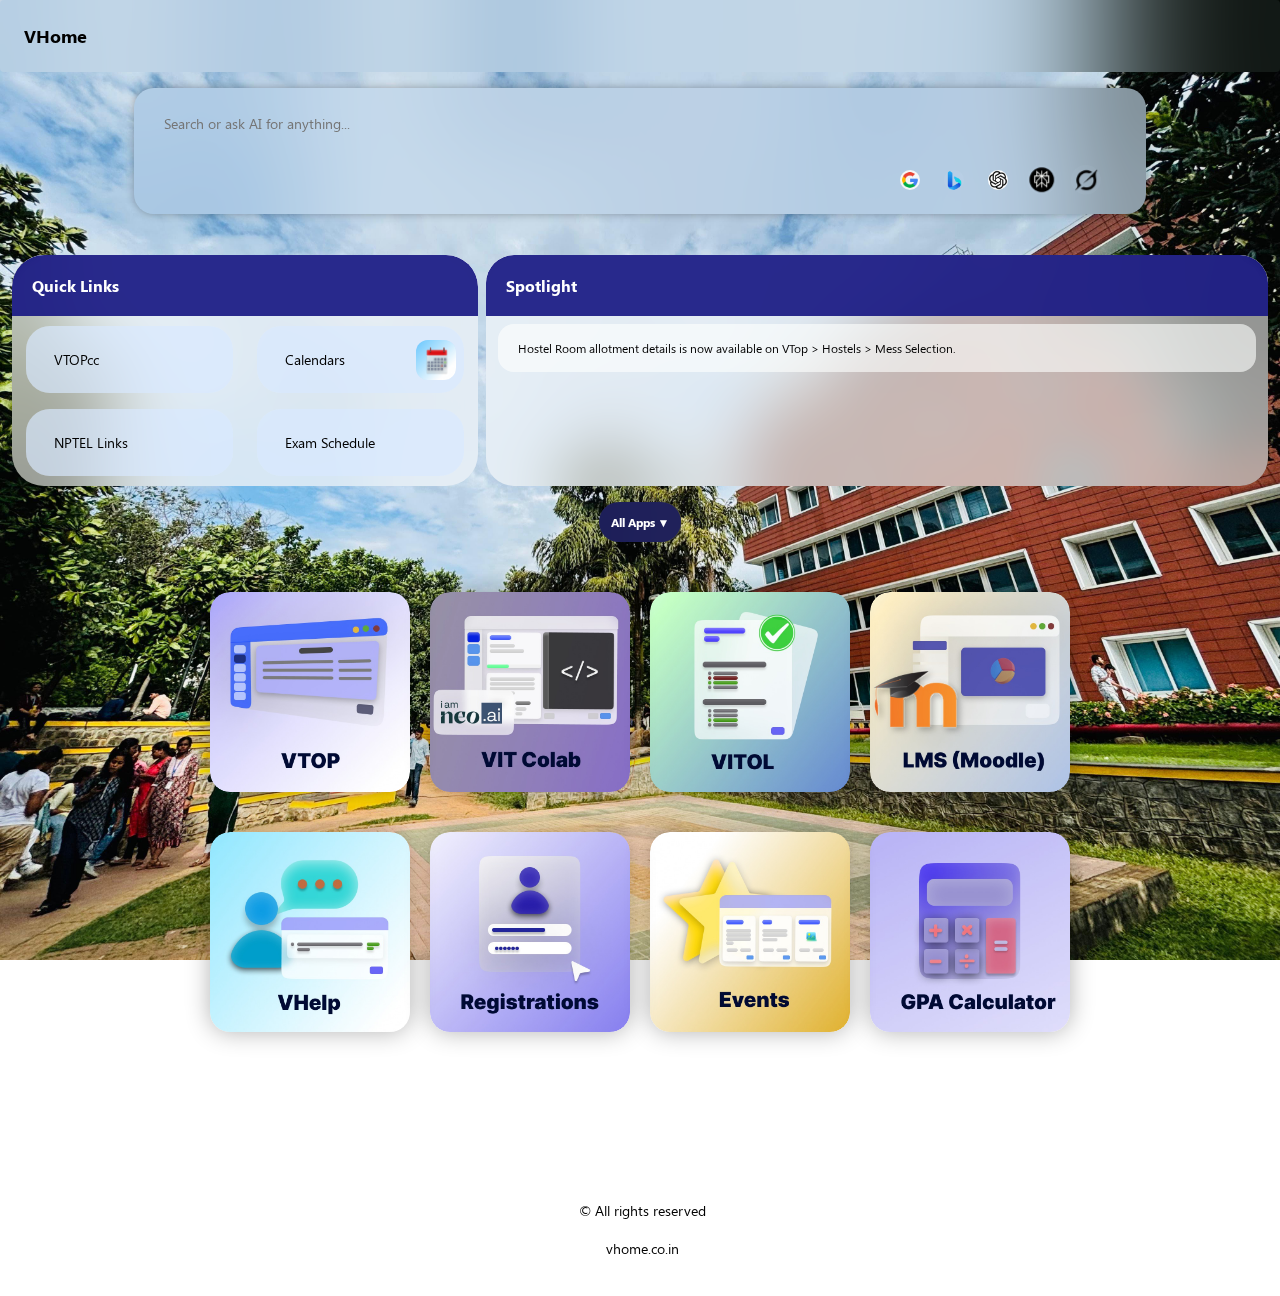
<file: index.html>
<html>
  <head> 
    <link href="styles.css" rel="stylesheet">
    <meta name="viewport" content="width=device-width, initial-scale=1">
    <title>VHome CC</title>
  </head>
  <body background="Resources/Wallpapers/light-mode.jpg">
    <div class="navbar">
      <div class="navbar-title">VHome</div>
    </div>

    <center>
      <div class="searchbar">
        <form action="https://www.google.com/search" autocomplete="on" method="GET" target="_blank">
          <div class="searchbar-container">
            <textarea
              class="searchbar-text"
              autocomplete="on"
              autofocus
              name="q"
              placeholder="Search or ask AI for anything..."
              onkeydown="handleKeyDown(event)"
              oninput="toggleClearButton(this)"
            ></textarea>            
            <div
              class="clearbtn"
              onclick="clearSearchBar()"
              style="display: none;"
            >
              ✖
          </div>
          </div>
          <div class="searchbar-buttons">
            <button type="submit" class="googlebtn"></button>
            <button
              type="button"
              class="bingbtn"
              onclick="window.open('https://www.bing.com/search?q=' + document.querySelector('.searchbar-text').value, '_blank')"
            ></button>
            <button
              type="button"
              class="gptbtn"
              onclick="window.open('https://chat.openai.com/?q=' + document.querySelector('.searchbar-text').value, '_blank')"
            ></button>
            
            <!--- The following buttons have been disabled due to compliance issues

            <button
              type="button"
              class="copilotbtn"
              onclick="window.open('https://copilot.microsoft.com/search?q=' + document.querySelector('.searchbar-text').value + '&type=code', '_blank')"
            ></button>
            <button
              type="button"
              class="geminibtn"
              onclick="window.open('https://gemini.google.com/app')"
            ></button>

            --->

            <button
              type="button"
              class="perplexitybtn"
              onclick="window.open('https://www.perplexity.ai/search?q=' + document.querySelector('.searchbar-text').value, '_blank')"
            ></button>

            <button
              type="button"
              class="grokbtn"
              onclick="window.open('https://www.grok.com/search?q=' + document.querySelector('.searchbar-text').value, '_blank')"
            ></button>
          </div>
        </form>
      </div>
    </center>
    
    <script>
      function toggleClearButton(textarea) {
        const clearButton = document.querySelector('.clearbtn');
        if (textarea.value.trim() !== '') {
          clearButton.style.display = 'inline';
        } else {
          clearButton.style.display = 'none';
        }
      }
    
      function clearSearchBar() {
        const textarea = document.querySelector('.searchbar-text');
        textarea.value = '';
        toggleClearButton(textarea);
        textarea.focus();
      }
    </script>

    <br>

    <div class="dashboardcontainer">  
      <div class="column1">
      <div class="quicklinks">
        <div class="header">
          <div class="icon"></div>
          <div class="quicklinks-header-text">Quick Links</div>
        </div>
        <div class="quicklinkscontainer">
        <div class="quicklink-item" onclick="window.open('https://vtopcc.vit.ac.in/');">
          <center>
          <div class="quicklink-item text">VTOPcc</div>
          </center>
       <!---   <div class="quicklink-item icon"></div> --->
        </div>
        <div class="quicklink-item" onclick="window.location='academiccalendar.html';">
          <div class="quicklink-item text">Calendars</div>
          <div class="quicklink-item icon" style="background-image: url('Resources/Icons/calendar.jpg')"></div>
        </div>
          <div class="quicklink-item" onclick="window.location='nptel.html';">
          <center>
          <div class="quicklink-item text">NPTEL Links</div>
          </center>
       <!---   <div class="quicklink-item icon"></div> --->
        </div>
          
          <div class="quicklink-item" onclick="window.location='examschedule.html';">
          <center>
          <div class="quicklink-item text">Exam Schedule</div>
          </center>
       <!---   <div class="quicklink-item icon"></div> --->
        </div>
      </div>
      </div>
    </div>
    <div class="column2">
    <div class="spotlight">
        <div class="header">
          <div class="icon"></div>
          <div class="spotlight-header-text">Spotlight</div>
        </div>
        
        <div class="spotlight-item">
        <!--  <div class="spotlight-item icon"></div> -->
          <div class="spotlight-item text">Hostel Room allotment details is now available on VTop > Hostels > Mess Selection. </div>
        </div>
      </div>
    </div>
    </div>
  
    <center>
    <div id="allapps" class="allappsheader" href="#allapps">
      All Apps ▼
    </div>
    </center>


    <div class="allappscontainer">
      <div class="card vtop" onclick="window.open('http://vtopcc.vit.ac.in');">
        <div class="card-content">
          <div class="title">VTOP</div>
          <p>Academics, Hostels, Leave Requests, Grades and more...</p>
        </div>
      </div>
      <div class="card colab" onclick="window.open('https://vitcolab945.examly.io/login');">
        <div class="card-content">
          <div class="title">vitColab</div>
          <p>Online Integrated Code Development Environment (IDE) by iamneo (formerly examly)</p>
        </div>
      </div>
      <div class="card vitol" onclick="window.open('https://vitolcc1.vit.ac.in/login/index.php');">
        <div class="card-content">
          <div class="title">VITOL Coursepage</div>
          <p>Portal for accessing Quizzes and Materials for Non-Graded Courses</p>
        </div>
      </div>
      <div class="card moodle" onclick="window.open('https://lms.vit.ac.in/my/');">
        <div class="card-content">
          <div class="title">LMS</div>
          <p>Assignment submissions and Quizzes (formerly Moodle)</p>
        </div>
      </div>
      <div class="card vhelp" onclick="window.open('https://vhelp.vit.ac.in/vitcc-help-center/');">
        <div class="card-content">
          <div class="title">VHelp</div>
          <p>VIT Chennai's very own helpdesk for solving all your problems.</p>
        </div>
      </div>
      <div class="card ffcs" onclick="window.open('https://vtopregcc.vit.ac.in/');">
        <div class="card-content">
          <div class="title">Registration</div>
          <p>FFCS Course and Timetable Selection, Feedback, Hostel Registration.</p>
        </div>
      </div>
      <div class="card events" onclick="window.open('https://vitchennaievents.com/conf1/');">
        <div class="card-content">
          <div class="title">Events</div>
          <p>Register for Events, Competitions and more...</p>
        </div>
      </div>
      <div class="card gpa">
        <div class="card-content">
          <div class="title">GPA Calculator</div>
          <button onclick="window.open('https://cgpa-calculator.rajchandra.me/');">Link 1</button>
          <button onclick="window.open('https://gradevitian.in/GPACalculator');">Link 2</button>
        </div>
      </div>
    </div>


    <br><br><br><br><br>
    <div class="footbar">
      <br>
      <br>
      <div class="footbar-text">
        © All rights reserved
        <br>
        <br>
        vhome.co.in
        <br>
        <br>
        <br>
      </div>
    </div>
    <script>
      function handleKeyDown(event) {
        if (event.key === 'Enter' && !event.shiftKey) {
          event.preventDefault();
          event.target.form.submit();
        }
      }
      
      document.querySelector('.allappsheader').addEventListener('click', function (e) {
      e.preventDefault();
      document.getElementById('allapps').scrollIntoView({ behavior: 'smooth' });
      });
    </script>
  </body>
</html>
</file>
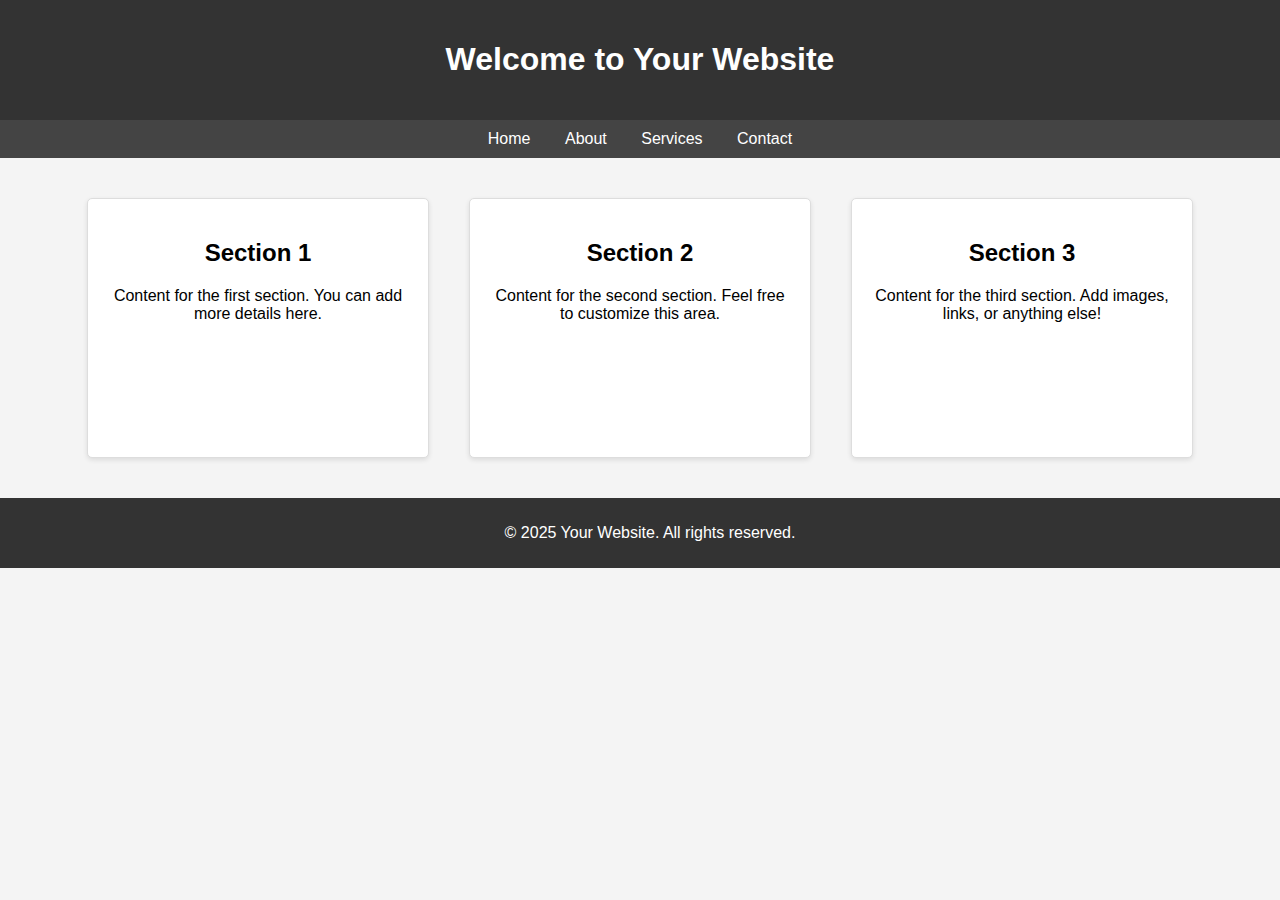
<file: About.html>
<! Change accordingly bbg>
<!added normal bg colors, padding margin along with 3 divisions, you can copy paste>
<!DOCTYPE html>
<html lang="en">
<head>
    <meta charset="UTF-8">
    <meta name="viewport" content="width=device-width, initial-scale=1.0">
    <title>Your Website</title>
    <style>
        body {
            font-family: Arial, sans-serif;
            margin: 0;
            padding: 0;
            text-align: center;
            background-color: #f4f4f4;
        }
        header {
            background: #333;
            color: white;
            padding: 20px;
        }
        nav {
            background: #444;
            color: white;
            padding: 10px 0;
        }
        nav a {
            color: white;
            margin: 0 15px;
            text-decoration: none;
        }
        main {
            min-height: 300px;
            padding: 20px;
            display: flex;
            flex-wrap: wrap;
            justify-content: center;
        }
        .content-section {
            background: white;
            margin: 20px;
            padding: 20px;
            border: 1px solid #ddd;
            border-radius: 5px;
            width: 300px; /* Fixed width for sections */
            box-shadow: 0 2px 5px rgba(0, 0, 0, 0.1);
        }
        footer {
            background: #333;
            color: white;
            padding: 10px;
            position: relative;
            bottom: 0;
            width: 100%;
        }
        @media (max-width: 600px) {
            .content-section {
                width: 90%; /* Responsive width for smaller screens */
            }
        }
    </style>
</head>
<body>
    <header>
        <h1>Welcome to Your Website</h1>
    </header>
    <nav>
        <a href="#">Home</a>
        <a href="#">About</a>
        <a href="#">Services</a>
        <a href="#">Contact</a>
    </nav>
    <main>
        <div class="content-section">
            <h2>Section 1</h2>
            <p>Content for the first section. You can add more details here.</p>
        </div>
        <div class="content-section">
            <h2>Section 2</h2>
            <p>Content for the second section. Feel free to customize this area.</p>
        </div>
        <div class="content-section">
            <h2>Section 3</h2>
            <p>Content for the third section. Add images, links, or anything else!</p>
        </div>
    </main>
    <footer>
        <p>&copy; 2025 Your Website. All rights reserved.</p>
    </footer>
</body>
</html>
</file>
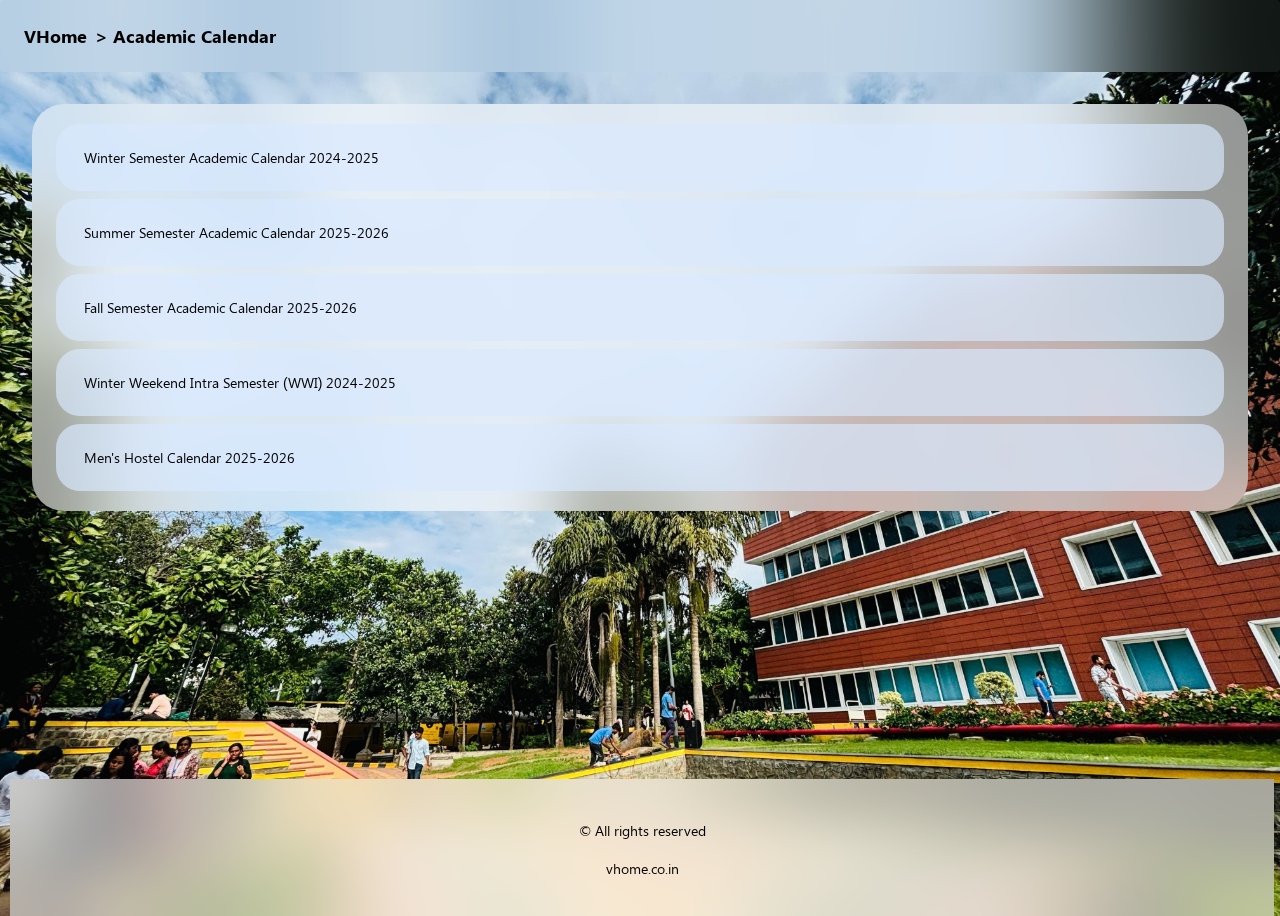
<file: academiccalendar.html>
<html>
  <head> 
    <link href="styles.css" rel="stylesheet"> 
    <meta name="viewport" content="width=device-width, initial-scale=1">
    <title>VHome CC</title>
  </head>
  <body background="Resources/Wallpapers/light-mode.jpg">
    <div class="navbar">
      <div class="navbar-title-routed" onclick="window.location='index.html'">VHome</div>
      <div class="navbar-title">> Academic Calendar</div>
    </div>
    <center>
        <div class="listcontainer">
            <div class="quicklink-item" onclick="window.location='ws24.html'" >
                <div class="quicklink-item text">
                    Winter Semester Academic Calendar 2024-2025
                </div>
            </div>
            <div class="quicklink-item" onclick="window.location='ss24.html'">
                <div class="quicklink-item text">
                    Summer Semester Academic Calendar 2025-2026
                </div>
            </div>
            <div class="quicklink-item" onclick="window.location='fs25.html'">
                <div class="quicklink-item text">
                    Fall Semester Academic Calendar 2025-2026
                </div>
            </div>
          
            <div class="quicklink-item" onclick="window.location='wwi.html'">
                <div class="quicklink-item text">
                    Winter Weekend Intra Semester (WWI) 2024-2025
                </div>
            </div>
            <div class="quicklink-item" onclick="window.location='mh25.html'">
                <div class="quicklink-item text">
                    Men's Hostel Calendar 2025-2026
                </div>
            </div>
        </div>
    </center>


    
    <div class="footbar">
        <br>
        <br>
        <div class="footbar-text">
          © All rights reserved
          <br>
          <br>
          vhome.co.in
          <br>
          <br>
          <br>
        </div>
      </div>
  </body>
</html>
</file>
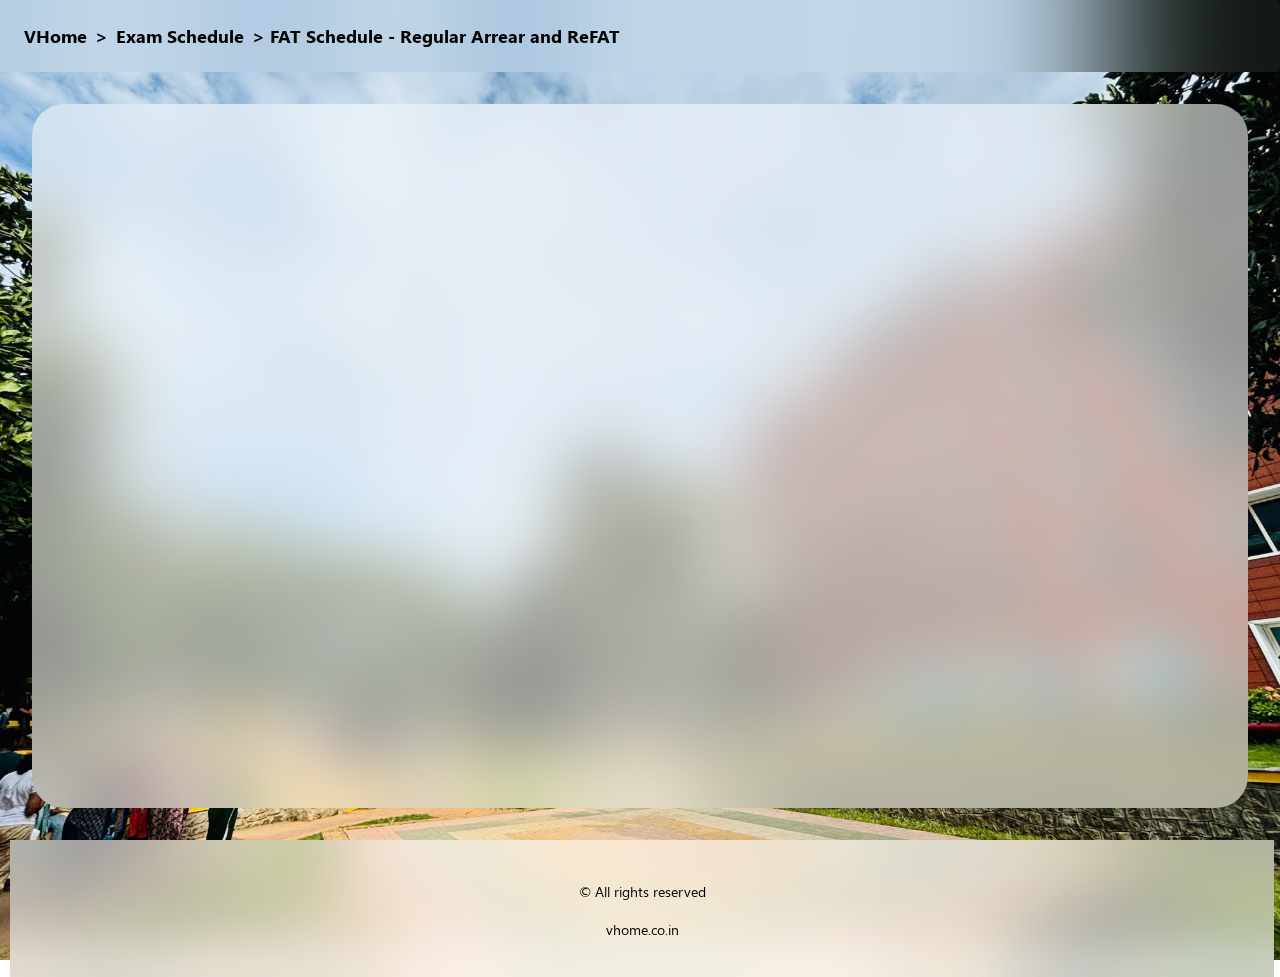
<file: arrear25.html>
<html>
  <head> 
    <link href="styles.css" rel="stylesheet">
    <meta name="viewport" content="width=device-width, initial-scale=1">
    <title>VHome CC</title>
  </head>
  <body background="Resources/Wallpapers/light-mode.jpg">
    <div class="navbar">
      <div class="navbar-title-routed" onclick="window.location='index.html'">VHome</div>
      <div class="navbar-title"> > </div>
      <div class="navbar-title-routed" onclick="window.location='examschedule.html'"> Exam Schedule </div>
      <div class="navbar-title"> > FAT Schedule - Regular Arrear and ReFAT </div>
    </div>
    <div class="listcontainer">
        <iframe src="Resources/Exam Schedule/FAT schedule - Regular Arrear and ReFAT - May 2025 - 25th Mar 2025.pdf"
        width="100%"
        height="492px"
        ></iframe>
    </div>
    <div class="footbar">
        <br>
        <br>
        <div class="footbar-text">
          © All rights reserved
          <br>
          <br>
          vhome.co.in
          <br>
          <br>
          <br>
        </div>
      </div>
  </body>
</html>
</file>
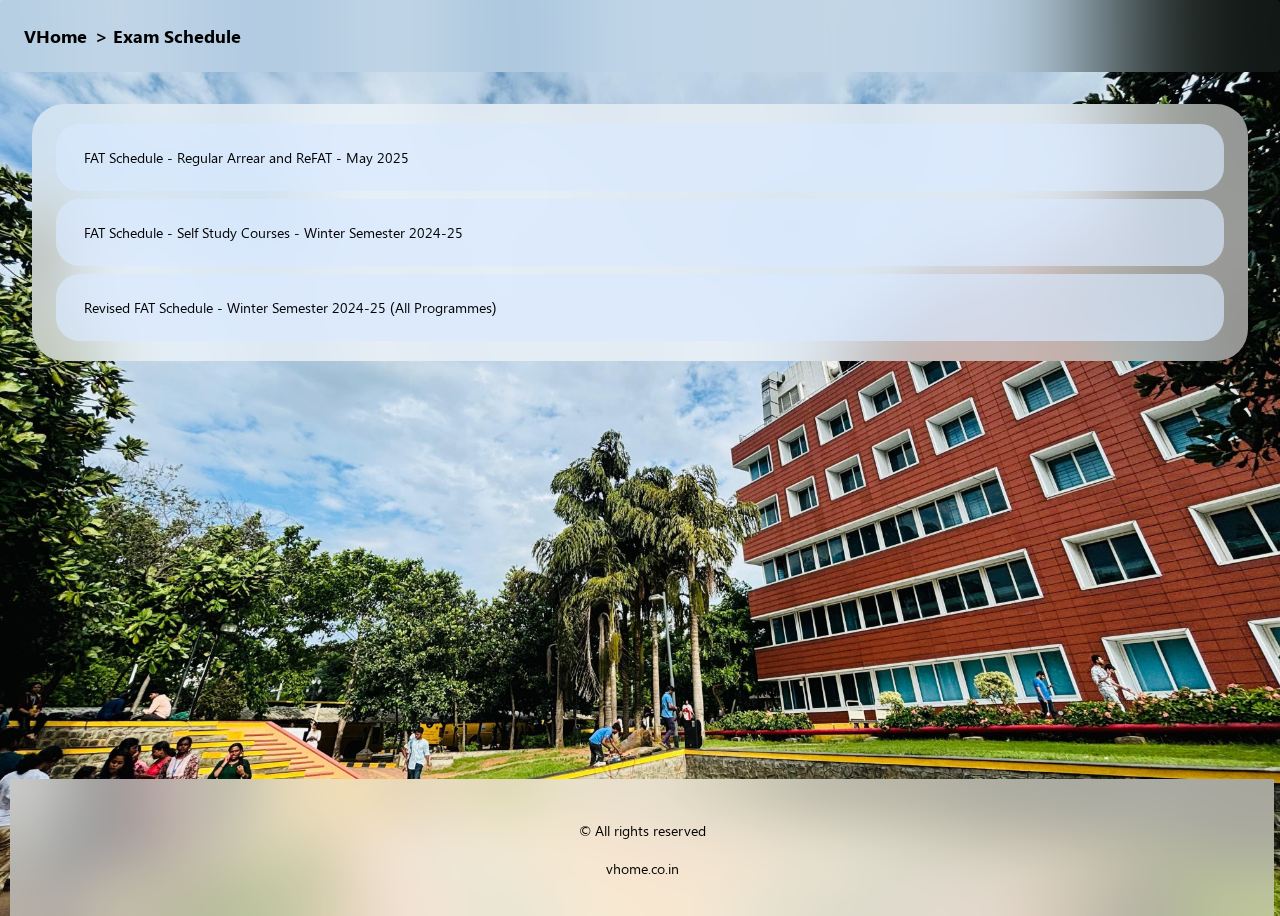
<file: examschedule.html>
<html>
  <head> 
    <link href="styles.css" rel="stylesheet"> 
    <meta name="viewport" content="width=device-width, initial-scale=1">
    <title>VHome CC</title>
  </head>
  <body background="Resources/Wallpapers/light-mode.jpg">
    <div class="navbar">
      <div class="navbar-title-routed" onclick="window.location='index.html'">VHome</div>
      <div class="navbar-title">> Exam Schedule</div>
    </div>
    <center>
        <div class="listcontainer">
            <div class="quicklink-item" onclick="window.location='arrear25.html'" >
                <div class="quicklink-item text">
                    FAT Schedule - Regular Arrear and ReFAT - May 2025
                </div>
            </div>
            <div class="quicklink-item" onclick="window.location='selfstudy25.html'">
                <div class="quicklink-item text">
                    FAT Schedule - Self Study Courses - Winter Semester 2024-25
                </div>
            </div>
            <div class="quicklink-item" onclick="window.location='fat25.html'">
                <div class="quicklink-item text">
                    Revised FAT Schedule - Winter Semester 2024-25 (All Programmes)
                </div>
            </div>
        </div>
    </center>


    
    <div class="footbar">
        <br>
        <br>
        <div class="footbar-text">
          © All rights reserved
          <br>
          <br>
          vhome.co.in
          <br>
          <br>
          <br>
        </div>
      </div>
  </body>
</html>
</file>
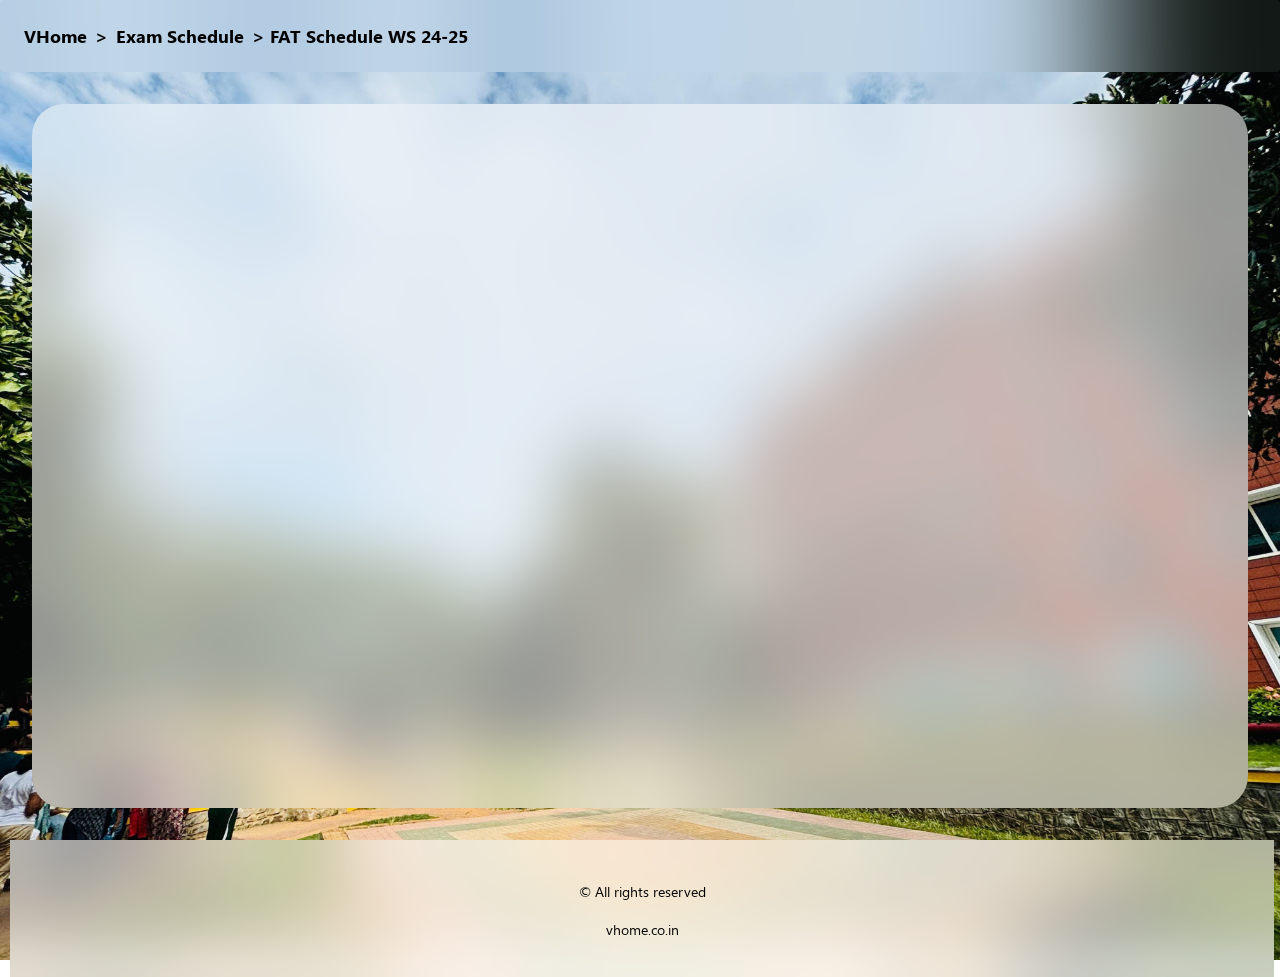
<file: fat25.html>
<html>
  <head> 
    <link href="styles.css" rel="stylesheet">
    <meta name="viewport" content="width=device-width, initial-scale=1">
    <title>VHome CC</title>
  </head>
  <body background="Resources/Wallpapers/light-mode.jpg">
    <div class="navbar">
      <div class="navbar-title-routed" onclick="window.location='index.html'">VHome</div>
      <div class="navbar-title"> > </div>
      <div class="navbar-title-routed" onclick="window.location='examschedule.html'"> Exam Schedule </div>
      <div class="navbar-title"> > FAT Schedule WS 24-25 </div>
    </div>
    <div class="listcontainer">
        <iframe src="Resources/Exam Schedule/09R-FAT schedule - Winter 2024-25.pdf"
        width="100%"
        height="492px"
        ></iframe>
    </div>
    <div class="footbar">
        <br>
        <br>
        <div class="footbar-text">
          © All rights reserved
          <br>
          <br>
          vhome.co.in
          <br>
          <br>
          <br>
        </div>
      </div>
  </body>
</html>
</file>
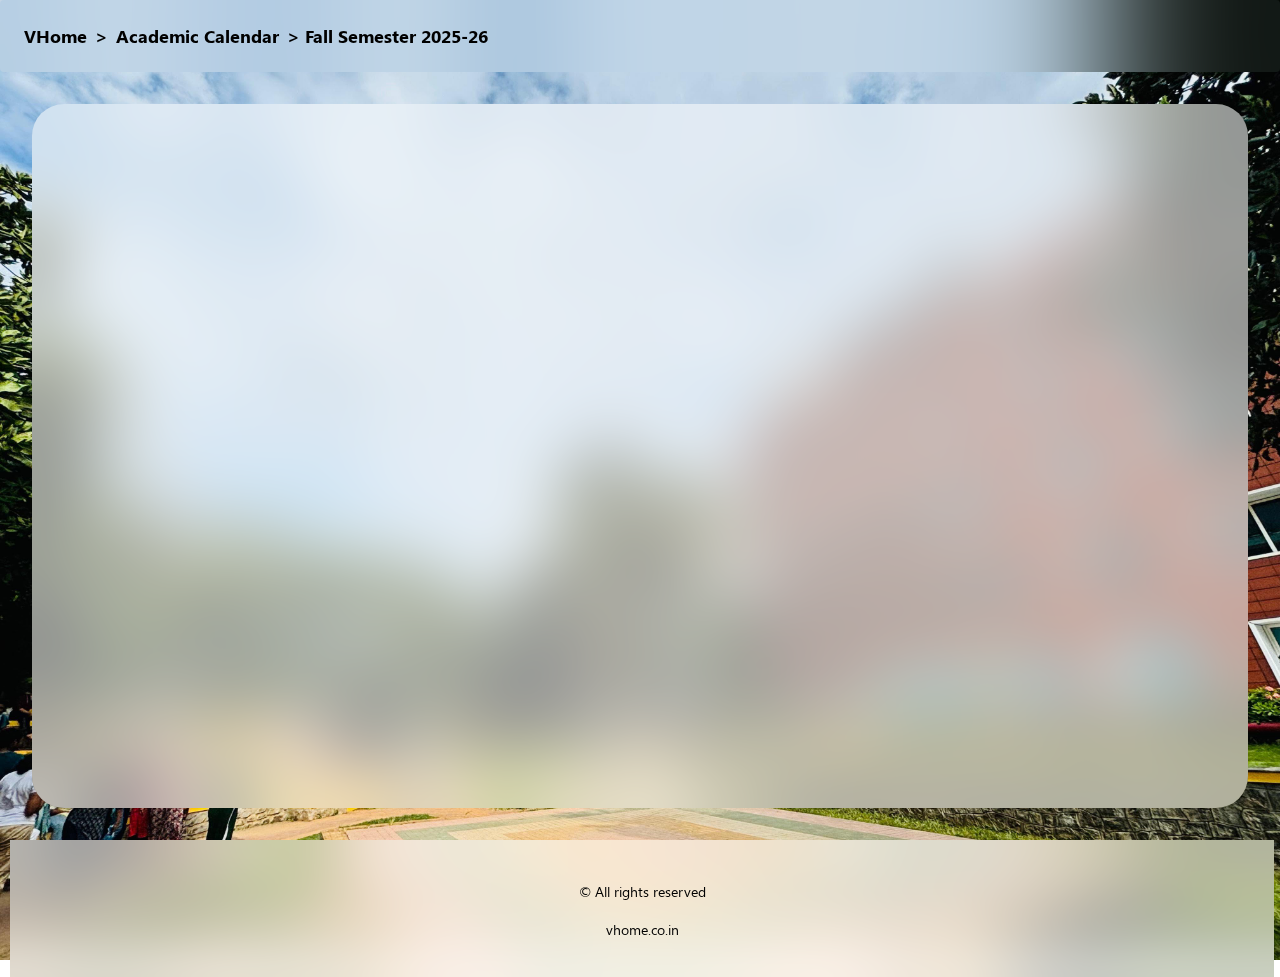
<file: fs25.html>
<html>
  <head> 
    <link href="styles.css" rel="stylesheet">
    <meta name="viewport" content="width=device-width, initial-scale=1">
    <title>VHome CC</title>
  </head>
  <body background="Resources/Wallpapers/light-mode.jpg">
    <div class="navbar">
      <div class="navbar-title-routed" onclick="window.location='index.html'">VHome</div>
      <div class="navbar-title"> > </div>
      <div class="navbar-title-routed" onclick="window.location='academiccalendar.html'"> Academic Calendar</div>
      <div class="navbar-title"> > Fall Semester 2025-26 </div>
    </div>
    <div class="listcontainer">
        <iframe src="Resources/Academic Calendars/fs25.pdf"
        width="100%"
        height="492px"
        ></iframe>
    </div>
    <div class="footbar">
        <br>
        <br>
        <div class="footbar-text">
          © All rights reserved
          <br>
          <br>
          vhome.co.in
          <br>
          <br>
          <br>
        </div>
      </div>
  </body>
</html>
</file>
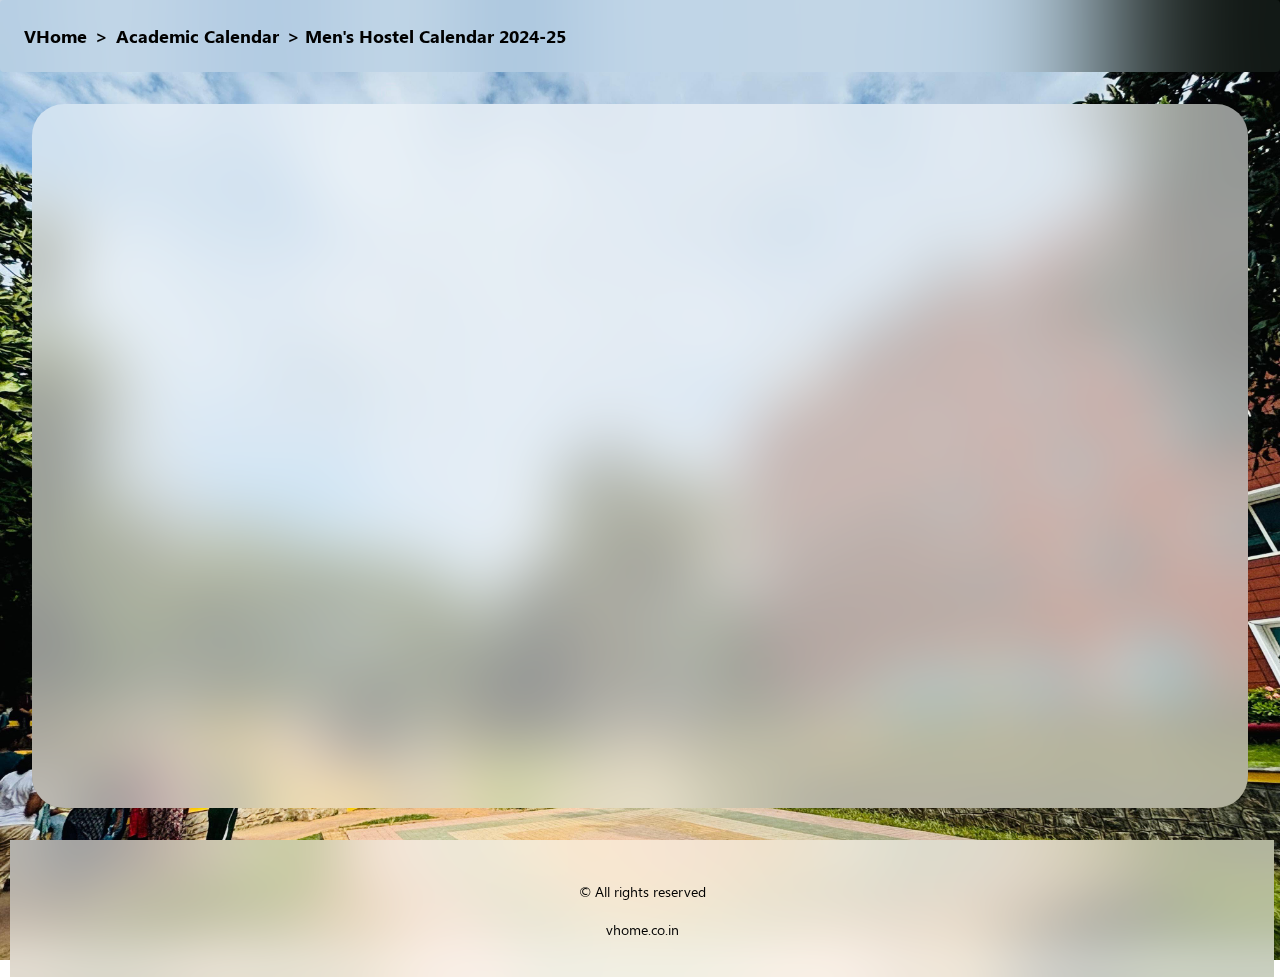
<file: mh25.html>
<html>
  <head> 
    <link href="styles.css" rel="stylesheet">
    <meta name="viewport" content="width=device-width, initial-scale=1">
    <title>VHome CC</title>
  </head>
  <body background="Resources/Wallpapers/light-mode.jpg">
    <div class="navbar">
      <div class="navbar-title-routed" onclick="window.location='index.html'">VHome</div>
      <div class="navbar-title"> > </div>
      <div class="navbar-title-routed" onclick="window.location='academiccalendar.html'"> Academic Calendar</div>
      <div class="navbar-title"> > Men's Hostel Calendar 2024-25 </div>
    </div>
    <div class="listcontainer">
        <iframe src="Resources/Academic Calendars/mh25.pdf"
        width="100%"
        height="492px"
        ></iframe>
    </div>
    <div class="footbar">
        <br>
        <br>
        <div class="footbar-text">
          © All rights reserved
          <br>
          <br>
          vhome.co.in
          <br>
          <br>
          <br>
        </div>
      </div>
  </body>
</html>
</file>
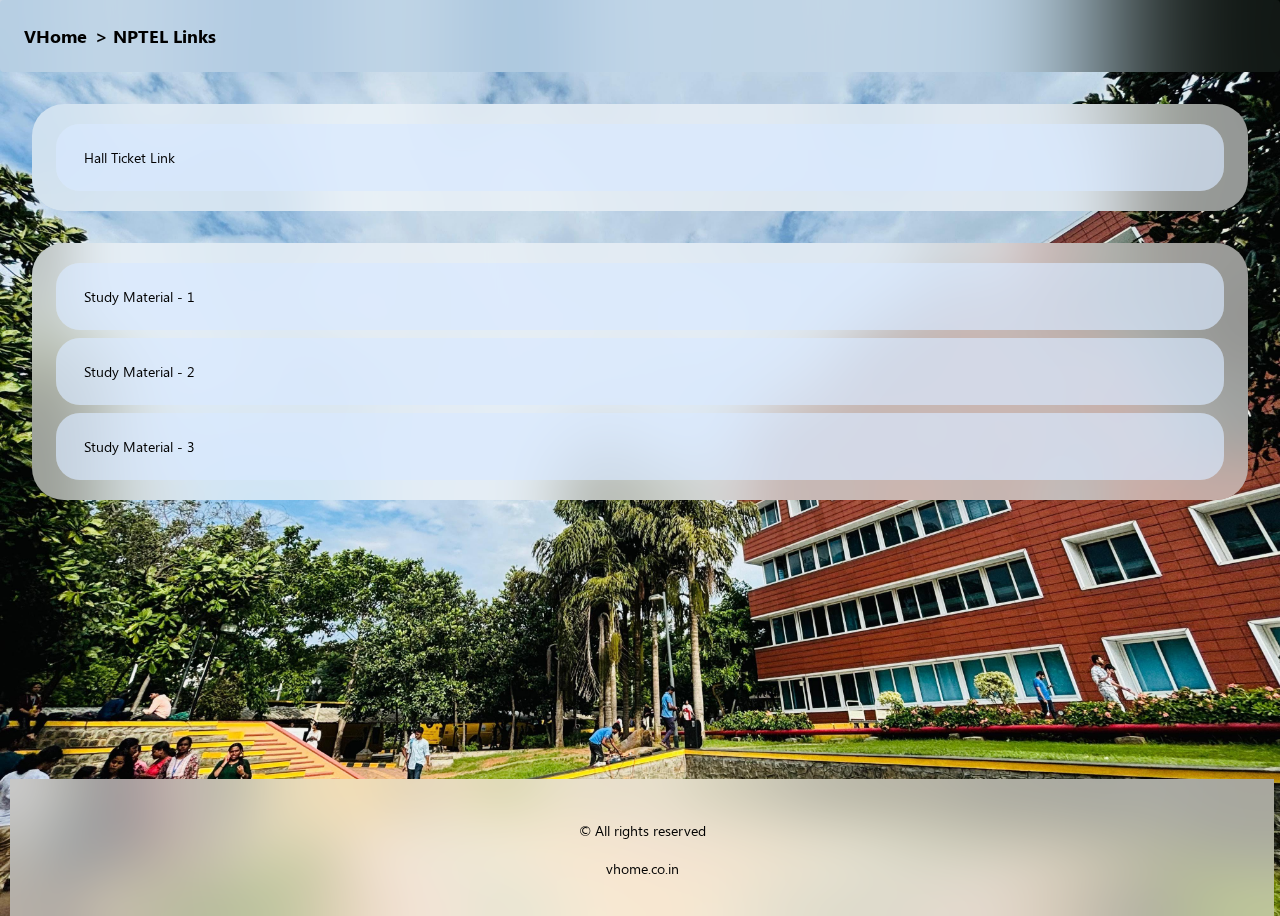
<file: nptel.html>
<html>
  <head> 
    <link href="styles.css" rel="stylesheet"> 
    <meta name="viewport" content="width=device-width, initial-scale=1">
    <title>VHome CC</title>
  </head>
  <body background="Resources/Wallpapers/light-mode.jpg">
    <div class="navbar">
      <div class="navbar-title-routed" onclick="window.location='index.html'">VHome</div>
      <div class="navbar-title">> NPTEL Links </div>
    </div>
    <center>
        <div class="listcontainer">
            <div class="quicklink-item" onclick="window.open('https://internalapp.nptel.ac.in');" >
                <div class="quicklink-item text">
                    Hall Ticket Link
                </div>
            </div>
        </div>
        <div class="listcontainer">
            <div class="quicklink-item" onclick="window.open('https://nptel.sreecha.space');">
                <div class="quicklink-item text">
                    Study Material - 1
                </div>
            </div>
            <div class="quicklink-item" onclick="window.open('https://nptel-practice.vercel.app');">
                <div class="quicklink-item text">
                    Study Material - 2
                </div>
            </div>
            <div class="quicklink-item" onclick="window.open('https://nptel-quiz-swart.vercel.app');">
                <div class="quicklink-item text">
                    Study Material - 3
                </div>
            </div>
        </div>
    </center>


    
    <div class="footbar">
        <br>
        <br>
        <div class="footbar-text">
          © All rights reserved
          <br>
          <br>
          vhome.co.in
          <br>
          <br>
          <br>
        </div>
      </div>
  </body>
</html>
</file>
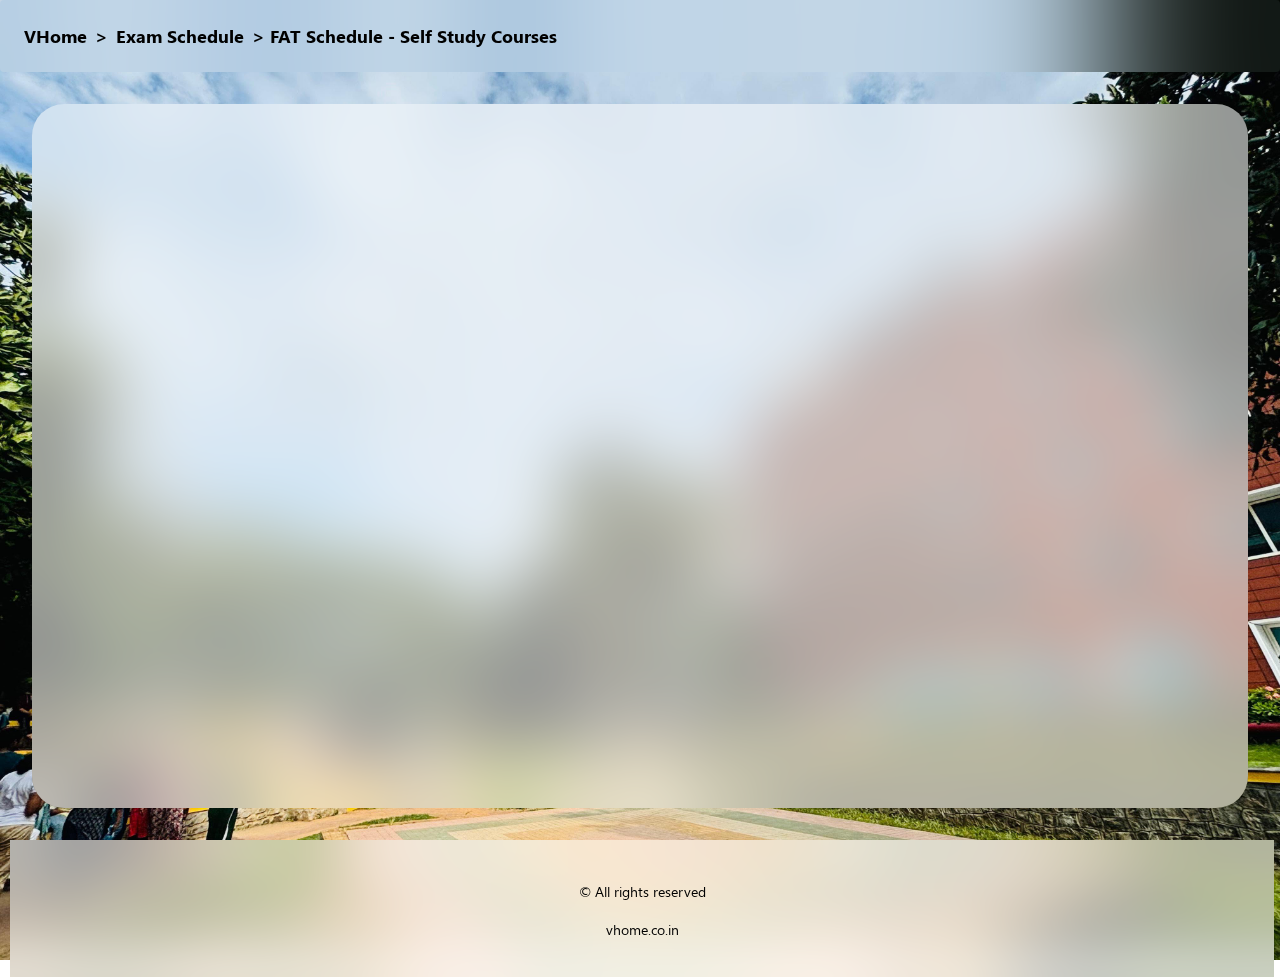
<file: selfstudy25.html>
<html>
  <head> 
    <link href="styles.css" rel="stylesheet">
    <meta name="viewport" content="width=device-width, initial-scale=1">
    <title>VHome CC</title>
  </head>
  <body background="Resources/Wallpapers/light-mode.jpg">
    <div class="navbar">
      <div class="navbar-title-routed" onclick="window.location='index.html'">VHome</div>
      <div class="navbar-title"> > </div>
      <div class="navbar-title-routed" onclick="window.location='examschedule.html'"> Exam Schedule </div>
      <div class="navbar-title"> > FAT Schedule - Self Study Courses  </div>
    </div>
    <div class="listcontainer">
        <iframe src="Resources/Exam Schedule/FAT-Self study courses - Winter Semester 2024-25.pdf"
        width="100%"
        height="492px"
        ></iframe>
    </div>
    <div class="footbar">
        <br>
        <br>
        <div class="footbar-text">
          © All rights reserved
          <br>
          <br>
          vhome.co.in
          <br>
          <br>
          <br>
        </div>
      </div>
  </body>
</html>
</file>
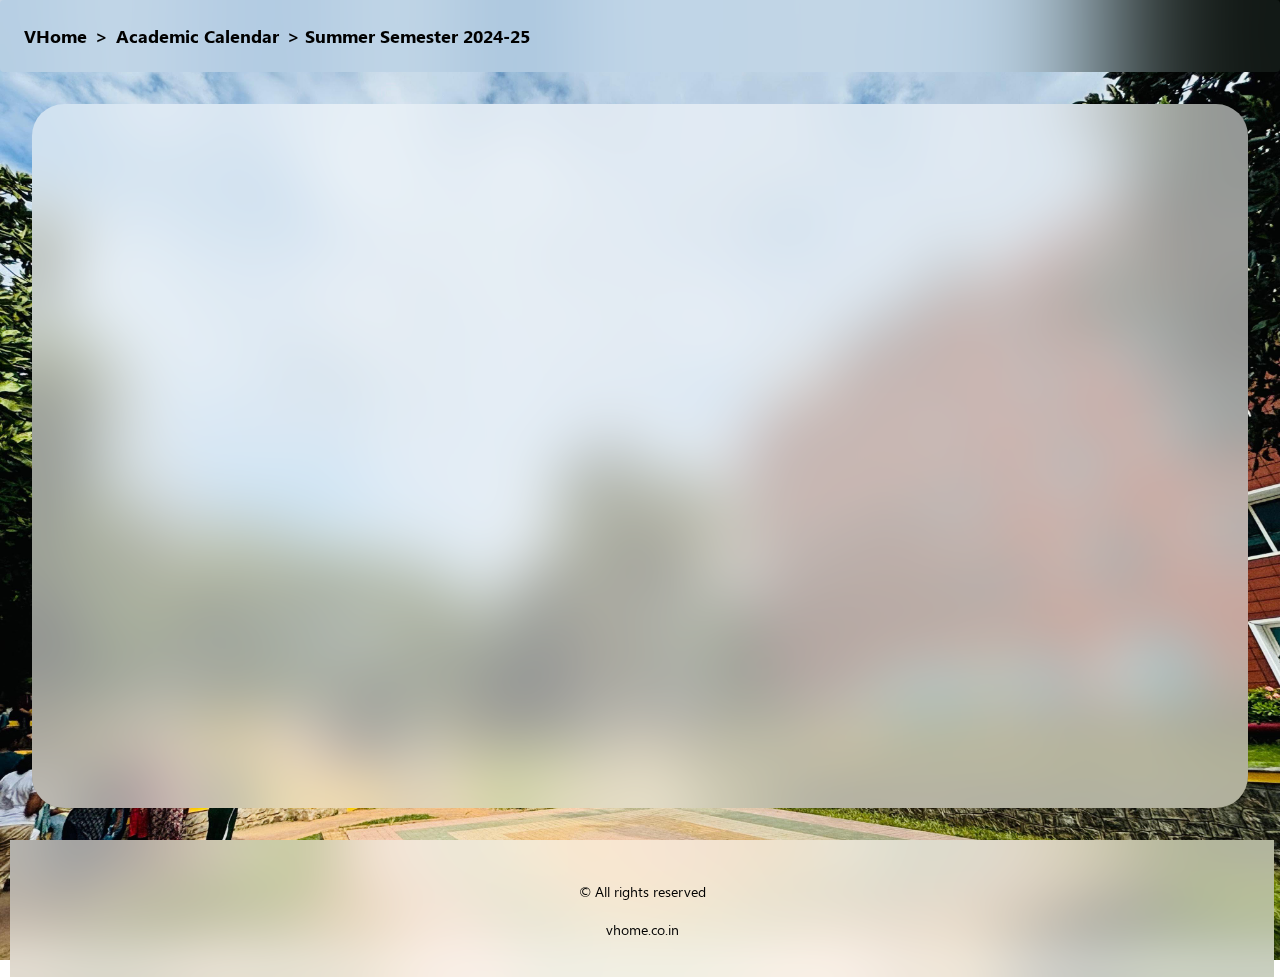
<file: ss24.html>
<html>
  <head> 
    <link href="styles.css" rel="stylesheet">
    <meta name="viewport" content="width=device-width, initial-scale=1">
    <title>VHome CC</title>
  </head>
  <body background="Resources/Wallpapers/light-mode.jpg">
    <div class="navbar">
      <div class="navbar-title-routed" onclick="window.location='index.html'">VHome</div>
      <div class="navbar-title"> > </div>
      <div class="navbar-title-routed" onclick="window.location='academiccalendar.html'"> Academic Calendar</div>
      <div class="navbar-title"> > Summer Semester 2024-25 </div>
    </div>
    <div class="listcontainer">
        <iframe src="Resources/Academic Calendars/ss24.pdf"
        width="100%"
        height="492px"
        ></iframe>
    </div>
    <div class="footbar">
        <br>
        <br>
        <div class="footbar-text">
          © All rights reserved
          <br>
          <br>
          vhome.co.in
          <br>
          <br>
          <br>
        </div>
      </div>
  </body>
</html>
</file>
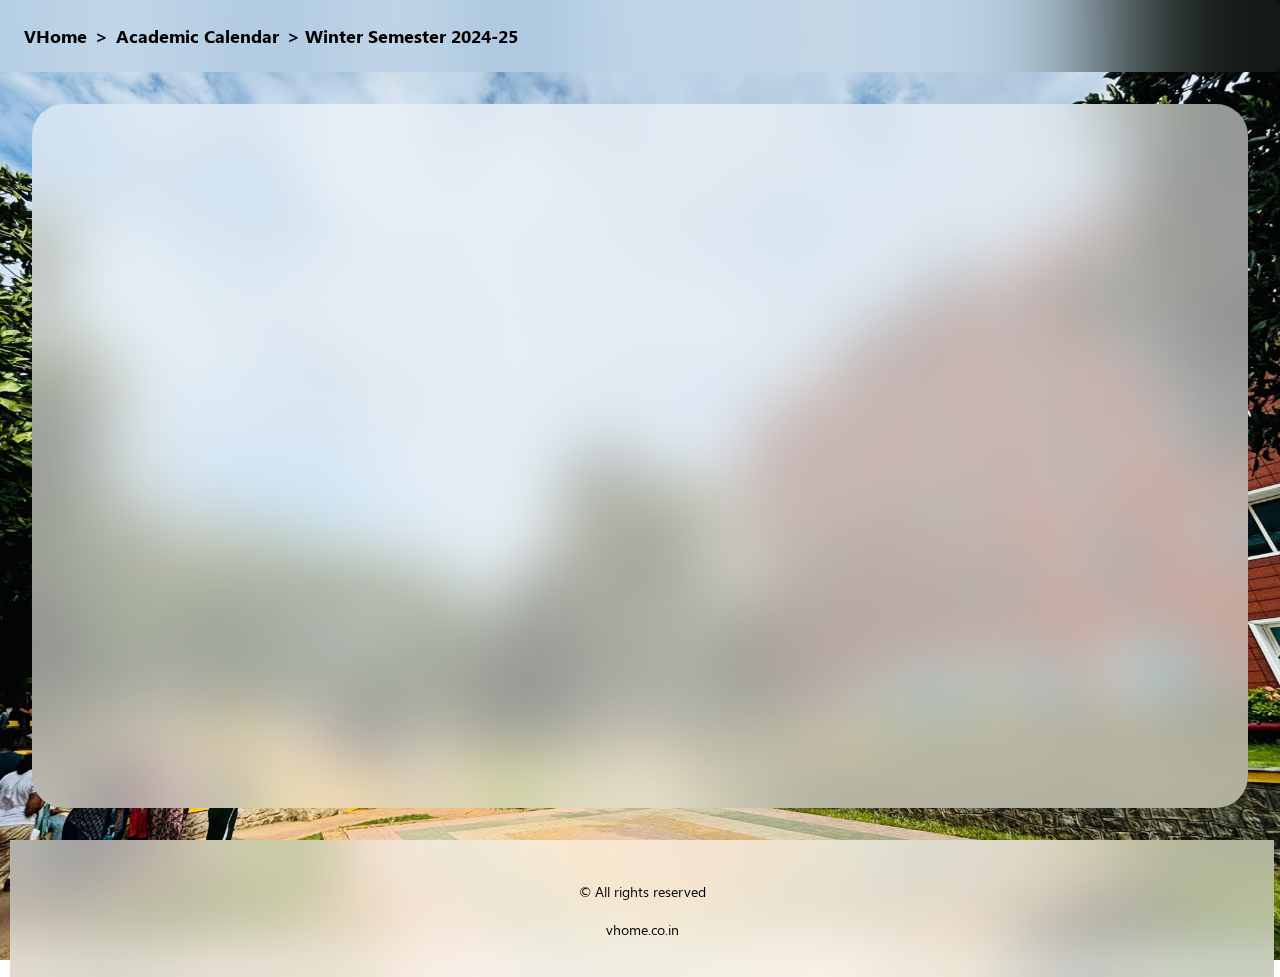
<file: ws24.html>
<html>
  <head> 
    <link href="styles.css" rel="stylesheet">
    <meta name="viewport" content="width=device-width, initial-scale=1">
    <title>VHome CC</title>
  </head>
  <body background="Resources/Wallpapers/light-mode.jpg">
    <div class="navbar">
      <div class="navbar-title-routed" onclick="window.location='index.html'">VHome</div>
      <div class="navbar-title"> > </div>
      <div class="navbar-title-routed" onclick="window.location='academiccalendar.html'"> Academic Calendar</div>
      <div class="navbar-title"> > Winter Semester 2024-25 </div>
    </div>
    <div class="listcontainer">
        <iframe src="Resources/Academic Calendars/ws24.pdf"
        width="100%"
        height="492px"
        ></iframe>
    </div>
    <div class="footbar">
        <br>
        <br>
        <div class="footbar-text">
          © All rights reserved
          <br>
          <br>
          vhome.co.in
          <br>
          <br>
          <br>
        </div>
      </div>
  </body>
</html>
</file>
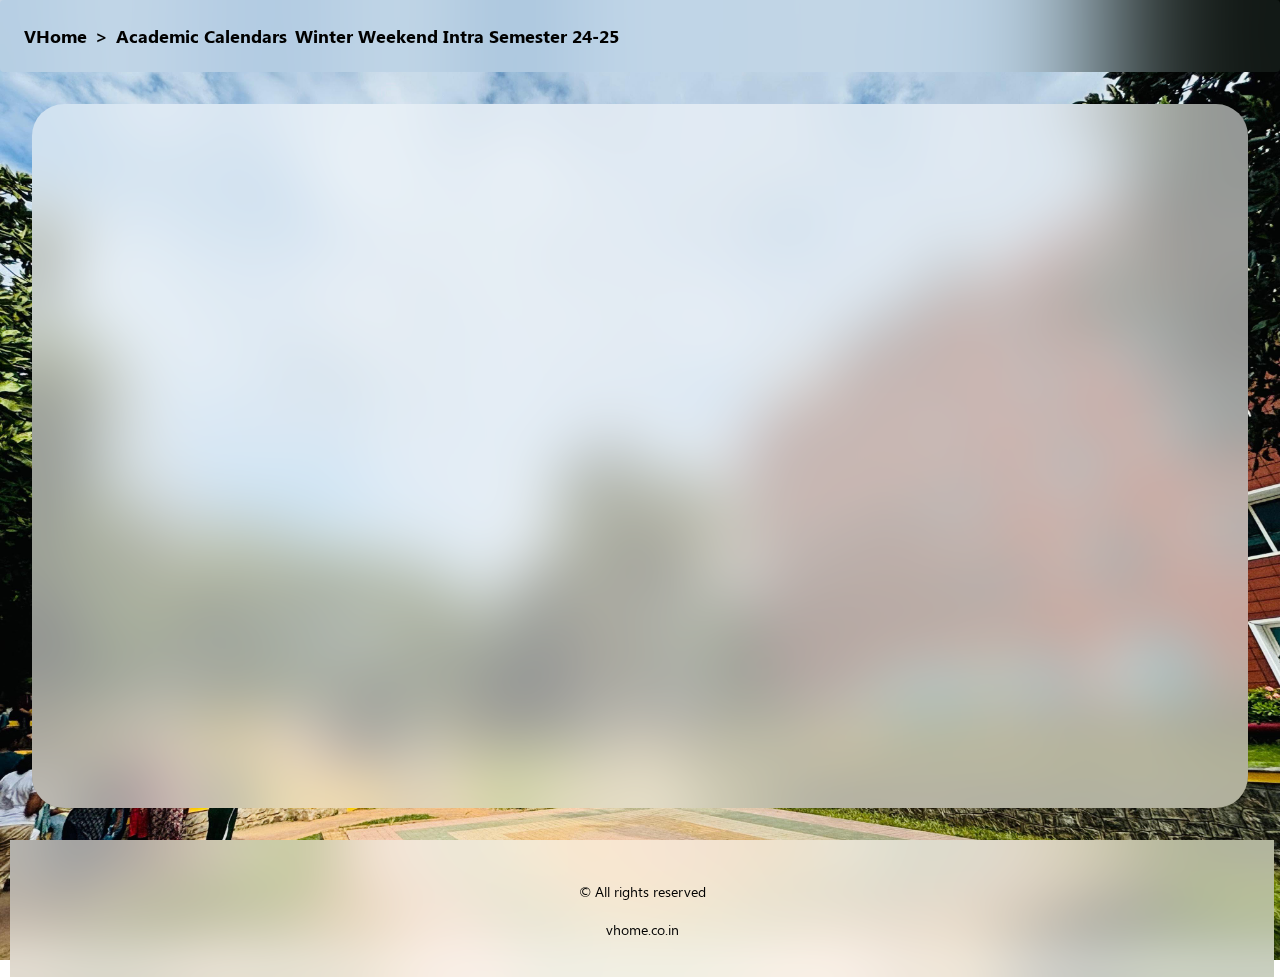
<file: wwi.html>
<html>
  <head> 
    <link href="styles.css" rel="stylesheet">
    <meta name="viewport" content="width=device-width, initial-scale=1">
    <title>VHome CC</title>
  </head>
  <body background="Resources/Wallpapers/light-mode.jpg">
    <div class="navbar">
      <div class="navbar-title-routed" onclick="window.location='index.html'">VHome</div>
      <div class="navbar-title"> > </div>
      <div class="navbar-title-routed" onclick="window.location='examschedule.html'"> Academic Calendars </div>
      <div class="navbar-title"> Winter Weekend Intra Semester 24-25 </div>
    </div>
    <div class="listcontainer">
        <iframe src="Resources/Academic Calendars/wwi.pdf"
        width="100%"
        height="492px"
        ></iframe>
    </div>
    <div class="footbar">
        <br>
        <br>
        <div class="footbar-text">
          © All rights reserved
          <br>
          <br>
          vhome.co.in
          <br>
          <br>
          <br>
        </div>
      </div>
  </body>
</html>
</file>
<file: styles.css>
/* Custom Fonts for Safari */
@font-face {
  font-family: 'Segoe UI';
  src: url('Fonts/Segoe UI.ttf') format('truetype'),
       url('Fonts/Segoe UI.woff2') format('woff2'),
       url('Fonts/Segoe UI.woff') format('woff');
  font-weight: normal;
  font-style: normal;
}

@font-face {
  font-family: 'Segoe UI Bold';
  src: url('Fonts/Segoe UI Bold.ttf') format('truetype'),
       url('Fonts/Segoe UI Bold.woff2') format('woff2'),
       url('Fonts/Segoe UI Bold.woff') format('woff');
  font-weight: bold;
  font-style: normal;
}

/* Navigation bar */
.navbar {
  background-color: rgba(255, 255, 255, 0.555);
  width: auto;
  display: flex;
  height: auto;
  margin-top: -8px;
  margin-left: -8px;
  margin-right: -8px;
  background: transparent;
  -webkit-backdrop-filter: blur(60px);
  backdrop-filter: blur(60px);
  position: sticky;
  top: 0px;
  z-index: 10;
  padding: 24px;
  border-radius: 4px;
  -webkit-font-smoothing: antialiased;
}

/* Page/Navbar Title */
.navbar-title {
  font-size: 18px;
  color: black;
  font-family: 'Segoe UI Bold', Tahoma, Geneva, Verdana, sans-serif;
  margin-right: 8px;
  font-weight: bolder;
  -webkit-font-smoothing: antialiased;
  font-smoothing: antialiased; 
}

.navbar-title-routed {
  font-size: 18px;
  color: black;
  font-family: 'Segoe UI Bold', Tahoma, Geneva, Verdana, sans-serif;
  font-weight: bolder;
  -webkit-font-smoothing: antialiased;
  font-smoothing: antialiased;
  transition: 0.2s;
  cursor: pointer;
  margin-right: 8px;
}

.navbar-title-routed:hover {
  text-shadow: 0 0 2.5rem rgba(31, 12, 139, 0.822);
  
}

body {
  /* Full height */
  height: 100vh;
  width: auto;
  /* Center and scale the image nicely */
  background-position: center;
  background: url("Resources/Wallpapers/light-mode.jpg");
  -webkit-background-size: cover;
  background-attachment: fixed;
  overflow: visible;
  background-repeat: no-repeat;
  background-size: cover;
  min-height: max-content;
  display: flex;
  flex-direction: column;
  -webkit-font-smoothing: antialiased;
  font-smoothing: antialiased;
  font-family: 'Segoe UI', Tahoma, Geneva, Verdana, sans-serif;
}

/* Website Footer */
.footbar {
  background-color: rgba(255, 255, 255, 0.555);
  -webkit-backdrop-filter: blur(32px);
  backdrop-filter: blur(32px);
  text-align: center;
  padding: 0px;
  position: relative;
  bottom: 0px;
  z-index: 9;
  margin-top: auto;
  margin-bottom: -8px;
  margin-left: 2;
  margin-right: 0px;
  width: 100%;
  -webkit-font-smoothing: antialiased;
  font-smoothing: antialiased;
}

.footbar-text {
  color: black;
  font-family: 'Segoe UI', Tahoma, Geneva, Verdana, sans-serif;
  width: auto;
  font-size: 14px;
  -webkit-font-smoothing: antialiased;
  font-smoothing: antialiased;
}


/* Search Bar */
.searchbar {
  margin-left: 30px;
  margin-right: 30px;
  margin-top: 16px;
  margin-bottom: 16px;
  width: auto;
  max-width: 960px;
  padding-right: 40px;
  padding-left: 12px;
  padding-top: 12px;
  padding-bottom: 0px;
  display: flex;
  flex-direction: column;
  justify-content: center;
  background-color: rgba(203, 224, 255, 0.103);
  -webkit-backdrop-filter: blur(60px);
  backdrop-filter: blur(60px);
  border-radius: 20px;
  -webkit-font-smoothing: antialiased;
  font-smoothing: antialiased;
  box-shadow: 0 0 0.5rem rgba(0, 0, 0, 0.3);
  
}


.searchbar:hover {
  box-shadow: 0 0 1.5rem rgba(117, 97, 233, 0.822);
  
}

.searchbar-container {
  display: flex;
}

.clearbtn {
  width: 24px;
  margin-top: 22px;
  border: none;
  border-radius: 100%;
  float: right;
  cursor: pointer;
}

.searchbar-text {
  margin-top: 12px;
  margin-left: 16px;
  margin-right: 16px;
  margin-bottom: 12px;
  font-family: 'Segoe UI', Tahoma, Geneva, Verdana, sans-serif;
  width: 100%;
  background-color: transparent;
  border: none;
  border-width: 0px;
  font-size: 14px;
  resize: none;
  -webkit-font-smoothing: antialiased;
  font-smoothing: antialiased;
  
}

.searchbar-text:focus {
  outline: none;
}

.searchbar-buttons {
  float: right;
}

/* Search bar buttons */
.googlebtn, .bingbtn, .gptbtn, .copilotbtn, .geminibtn { 
  width: 20px;
  max-width: 20px;
  height: 20px;
  max-height: 20px;
  margin-left: 10px;
  margin-right: 10px;
  margin-bottom: 8px;
  border: none;
  background-color: transparent;
  backdrop-filter: blur(32px);
  border-radius: 100%;
  -webkit-border-radius: 100%;
  display: inline-block;
  aspect-ratio: 1/1;
  cursor: pointer;
  transition: transform 0.2s;
}


.perplexitybtn, .grokbtn{
  width: 20px;
  max-width: 20px;
  height: 20px;
  max-height: 20px;
  margin-left: 10px;
  margin-right: 10px;
  margin-bottom: 8px;
  border: none;
  background-color: transparent;
  backdrop-filter: blur(32px);
  border-radius: 100%;
  -webkit-border-radius: 100%;
  display: inline-block;
  aspect-ratio: 1/1;
  cursor: pointer;
  transition: transform 0.2s;
}

.googlebtn:hover, .bingbtn:hover, .gptbtn:hover, .copilotbtn:hover, .geminibtn:hover, .perplexitybtn:hover, .grokbtn:hover {
  transform: scale(1.75);
}

.googlebtn {
  background-image: url("Resources/Icons/google.png");
  background-size: cover;
}

.bingbtn {
  background-image: url("Resources/Icons/bing.png");
  background-size: cover;
}

.gptbtn {
  background-image: url("Resources/Icons/gpt.jpeg");
  background-size: cover;
}

.copilotbtn {
  background-image: url("Resources/Icons/copilot.png");
  background-size: cover;
}

.geminibtn {
  background-image: url("Resources/Icons/gemini.png");
  background-size: cover;
}

.perplexitybtn {
  background-image: url("Resources/Icons/perplexity.png");
  background-size:cover;
  scale: 1.48;
}

.grokbtn {
  background-image: url("Resources/Icons/grok.png");
  background-size: cover;
  scale: 1.48;
}



iframe {
  border-radius: 20px;
  height: 680px;
  border: none;
}





/* List container */
.listcontainer {
  margin-left: 24px;
  margin-right: 24px;
  margin-top: 32px;
  margin-bottom: 32px;
  padding: 12px;
  display: grid;
  gap: 0.5rem;
  justify-items: center;
  row-gap: 20px;
  column-gap: inherit;
  -webkit-font-smoothing: antialiased;
  font-smoothing: antialiased;
  -webkit-backdrop-filter: blur(32px);
  backdrop-filter: blur(32px);
  border-radius: 32px;
  background-color: rgba(255, 255, 255, 0.555);
  width: -webkit-fill-available;
  display: flow;
  flex-direction: column;
  gap: 12px;
  justify-content: center;
  align-items: center;
  transition: 0.2s;
  -webkit-font-smoothing: antialiased;
  font-smoothing: antialiased; 

}




/* Body dashboardcontainer */
.dashboardcontainer {
  
  display: grid;
  column-gap: inherit;
  
  justify-items: center;
  
  -webkit-font-smoothing: antialiased;
  font-smoothing: antialiased;
}



.column1 {
  width: -webkit-fill-available;
  display: flex;
  gap: 0px;
  margin: 4px;
  align-items: baseline;
  max-height: 340px;
  transition: 0.2s;
}


.quicklinks {
  -webkit-backdrop-filter: blur(32px);
  backdrop-filter: blur(32px);
  border-radius: 32px;
  background-color: rgba(255, 255, 255, 0.555);
  width: -webkit-fill-available;
  min-height: -webkit-fill-available;
  display: flow;
  flex-direction: column;
  gap: 12px;
  justify-content: center;
  align-items: center;
  transition: 0.2s;
  -webkit-font-smoothing: antialiased;
  font-smoothing: antialiased; 

  /* Scroll */
  scrollbar-width: none;
  max-height: 340px;
  overflow-y: auto;
  height: max-content;
}

.quicklinkscontainer {
  margin: auto;
  padding: 2px;
  display: grid;
  -webkit-font-smoothing: antialiased;
  font-smoothing: antialiased;
  grid-template-columns: repeat(2, 1fr);
}

.quicklink-item {
  margin-left: 12px;
  margin-top: 8px;
  margin-bottom: 8px;
  margin-right: 12px;
  width: -webkit-fill-available;
  padding: 8px;
  backdrop-filter: blur(32px);
  border-radius: 24px;
  background-color: #9ec5ff44;
  justify-items: center;
  display: flex;
  gap: 8px;
  transition: 0.2s;
  cursor: pointer;

  &.text {
    width: -webkit-fill-available;
    backdrop-filter: none;
    background: transparent;
    align-items: center;
    vertical-align: middle;
    text-wrap: anywhere;
    font-size: 14px;
    font-family: 'Segoe UI', Tahoma, Geneva, Verdana, sans-serif;
    font-weight: 200;
    transition: 0.2s;
    -webkit-font-smoothing: antialiased;
    font-smoothing: antialiased;
  }


  &.icon {
    min-width: 24px;
    min-height: 24px;
    max-width: 24px;
    max-height: 24px;
    border-radius: 12px;
    margin: auto;
    float: right;
    float: right;
    border-radius: 12px;
    background-size: cover;
    background-position: center;
  }

}

.quicklink-item:hover, .spotlight-item-bulletin:hover, .spotlight-item-alert:hover, .spotlight-item:hover {
  box-shadow: 0 0 1.5rem rgba(117, 97, 233, 0.822);
  font-family: 'Segoe UI Bold', Tahoma, Geneva, Verdana, sans-serif;
  font-weight: 800;
  color: black;
  -webkit-font-smoothing: antialiased;
  font-smoothing: antialiased;
  font-size: 16px;
  transition: 0.2s;

  &.text {
    box-shadow: none;
    background: transparent;
    font-family: 'Segoe UI Bold', Tahoma, Geneva, Verdana, sans-serif;
    font-weight: 800;
    font-size: 16px;
  }

  &.icon {
    background-color: #9ec5ff44;
    box-shadow: none;
    
  }

}





/* Spotlight */

.column2 {
  width: -webkit-fill-available;
  display: flex;
  gap: 0px;
  margin: 4px;
  align-items: baseline;
}


.spotlight {
  -webkit-backdrop-filter: blur(32px);
  backdrop-filter: blur(32px);
  border-radius: 28px;
  background-color: rgba(255, 255, 255, 0.555);
  width: -webkit-fill-available;
  display: flow;
  flex-direction: column;
  gap: 16px;
  justify-content: center;
  align-items: center;
  -webkit-font-smoothing: antialiased;
  font-smoothing: antialiased; 
  height: -webkit-fill-available;
  /* Scroll */
  scrollbar-width: none;
  max-height: 320px;
  overflow-y: auto;
}

.header {
  font-size: 16px;
  color: white;
  width: -webkit-fill-available;
  backdrop-filter: blur(4px);
  -webkit-backdrop-filter: blur(4px);
  background-color: rgba(0, 0, 117, 0.836);
  font-family: 'Segoe UI Bold', Tahoma, Geneva, Verdana, sans-serif;
  font-weight: bolder;
  -webkit-font-smoothing: antialiased;
  font-smoothing: antialiased;
   /* Sticky positioning */
   position: sticky;
   align-items: center;
   top: -1; /* Sticks to the top of the container */
   z-index: 10; /* Ensure it stays above other content */
   padding: 20px;
    /* Add padding for better spacing */
}



.spotlight-item-alert {
  margin-top: 8px;
  margin-bottom: 8px;
  margin-left: 12px;
  margin-right: 12px;
  width: -webkit-fill-available;
  padding: 4px;
  backdrop-filter: blur(32px);
  border-radius: 16px;
  background-color: #ff48000e;
  justify-items: center;
  display: flex;
  gap: 8px;
  transition: 0.2s;
  cursor: pointer;

  &.text {
    backdrop-filter: none;
    background: transparent;
    align-items: center;
    vertical-align: middle;
    text-wrap: anywhere;
    font-size: 12px;
    font-family: 'Segoe UI', Tahoma, Geneva, Verdana, sans-serif;
    font-weight: 200;
    -webkit-font-smoothing: antialiased;
    font-smoothing: antialiased;
  }

  &.icon {
    min-width: 28px;
    min-height: 28px;
    max-width: 28px;
    max-height: 28px;
    background-size: cover;
    float: right;
    border-radius: 12px;
    background-image: url("Resources/Icons/alert.jpg");
    background-size: cover;
    background-position: center;
  }
}

.spotlight-item-bulletin {
  margin-top: 8px;
  margin-bottom: 8px;
  margin-left: 12px;
  margin-right: 12px;
  width: -webkit-fill-available;
  padding: 4px;
  backdrop-filter: blur(32px);
  border-radius: 16px;
  background-color: #33ff2c27;
  justify-items: center;
  display: flex;
  gap: 8px;
  transition: 0.2s;
  cursor: pointer;

  &.text {
    backdrop-filter: none;
    background: transparent;
    align-items: center;
    vertical-align: middle;
    text-wrap: anywhere;
    font-size: 12px;
    font-family: 'Segoe UI', Tahoma, Geneva, Verdana, sans-serif;
    font-weight: 200;
    -webkit-font-smoothing: antialiased;
    font-smoothing: antialiased;
  }

  &.icon {
    min-width: 28px;
    min-height: 28px;
    max-width: 28px;
    max-height: 28px;
    background-size: cover;
    float: right;
    border-radius: 12px;
    background-image: url("Resources/Icons/bulletin.jpg");
    background-size: cover;
    background-position: center;
  }
}

.spotlight-item {
  margin-top: 8px;
  margin-bottom: 8px;
  margin-left: 12px;
  margin-right: 12px;
  width: -webkit-fill-available;
  padding: 4px;
  backdrop-filter: blur(32px);
  border-radius: 16px;
  background-color: #fbfffb21;
  justify-items: center;
  display: flex;
  gap: 8px;
  transition: 0.2s;
  cursor: pointer;

  &.text {
    backdrop-filter: none;
    background: transparent;
    align-items: center;
    vertical-align: middle;
    text-wrap: anywhere;
    font-size: 12px;
    font-family: 'Segoe UI', Tahoma, Geneva, Verdana, sans-serif;
    font-weight: 200;
    -webkit-font-smoothing: antialiased;
    font-smoothing: antialiased;
  }

  &.icon {
    min-width: 28px;
    min-height: 28px;
    max-width: 28px;
    max-height: 28px;
    background-size: cover;
    float: right;
    border-radius: 12px;
  }
}




/* All Apps Header */
.allappsheader {
  cursor: pointer;
  width: max-content;
  margin-top: 12px;
  margin-bottom: 28px;
  font-family: 'Segoe UI Bold', Tahoma, Geneva, Verdana, sans-serif;
  background-color: rgba(0, 0, 117, 0.589);
  color: white;
  font-size: 12px;
  z-index: 16;
  font-weight: bolder;
  padding: 12px;
  border-radius: 32px;
  backdrop-filter: blur(32px);
  -webkit-backdrop-filter: blur(32px);
}

  .allappsheader:hover{
    background-color: rgb(1, 1, 88);
    backdrop-filter: blur(32px);
    -webkit-backdrop-filter: blur(32px);
  -webkit-backdrop-filter: drop-shadow(0.5px 0.5px 0px rgba(44, 44, 44, 0.63));
  backdrop-filter: drop-shadow(2.5px 2.5px 0px rgb(37, 37, 37));
  }





/* Body allappscontainer */
.allappscontainer {
  margin: auto;
  padding: 12px;
  display: grid;
  gap: 0.5rem;
  justify-items: center;
  row-gap: 20px;
  column-gap: inherit;
  -webkit-font-smoothing: antialiased;
  font-smoothing: antialiased;
}

/* Card Layout */
.card {
  height: 200px;
  width: 200px;
  position: relative;
  box-shadow: 0 0 1.5rem rgba(0, 0, 0, 0.3);
  overflow: hidden;
  margin: 10px;
  border-radius: 20px;
  -webkit-font-smoothing: antialiased;
  font-smoothing: antialiased;
}

.card::before {
  content: '';
  position: absolute;
  width: 100%;
  height: 100%;
  background-size: cover;
  background-position: center;
  transition: all .25s ease;
  z-index: -1;
  border-radius: 20px;
  -webkit-font-smoothing: antialiased;
  font-smoothing: antialiased;
}

.card.moodle::before {
  background-image: url("Resources/Icons/moodle.jpg");
}

.card.vtop::before {
  background-image: url("Resources/Icons/vtop.jpg");
}

.card.colab::before {
  background-image: url("Resources/Icons/colab.jpg");
}

.card.vitol::before {
  background-image: url("Resources/Icons/vitol.jpg");
}

.card.ffcs::before {
  background-image: url("Resources/Icons/registrations.jpg");
}

.card.webcc::before {
  background-image: url("Resources/Online Exam.jpg");
}

.card.events::before {
  background-image: url("Resources/Icons/events.jpg");
}

.card.gpa::before {
  background-image: url("Resources/Icons/gpa.jpg");
}

.card.vhelp::before {
  background-image: url("Resources/Icons/vhelp.jpg");
}

.card-content {
  display: flex;
  height: 100%;
  width: auto;
  padding: 20px;
  align-items: center;
  flex-direction: column;
  z-index: 1;
  color: #000;
  transition: background-color .25s ease, opacity .25s ease;
  opacity: 0;
  -webkit-font-smoothing: antialiased;
  font-smoothing: antialiased;
}

.card-content .title {
  color: black;
  margin-top: 20px;
  font-family: 'Segoe UI', Tahoma, Geneva, Verdana, sans-serif;
  font-size: 1rem;
  align-items: center;
  margin-bottom: 1rem;
  font-weight: bold;
  margin-top: 0.75rem;
  -webkit-font-smoothing: antialiased;
  font-smoothing: antialiased;
}

.card-content p {
  color: black;
  font-family: 'Segoe UI', Tahoma, Geneva, Verdana, sans-serif;
  text-align: center;
  font-weight: 200;
  font-size: 0.8rem;
  -webkit-font-smoothing: antialiased;
  font-smoothing: antialiased;
}

.card:hover::before {
  transform: scale(1.2);
}

.card:hover .card-content {
  opacity: 1;
  background-color: rgba(255, 255, 255, 0.35);
  -webkit-backdrop-filter: blur(32px);
  backdrop-filter: blur(32px);
}




/* Button Default */
button {
  font-family: 'Segoe UI', Tahoma, Geneva, Verdana, sans-serif;
  font-size: 1rem;
  margin: 4px;
  -webkit-backdrop-filter: blur(32px);
  backdrop-filter: blur(16px);
  -webkit-backdrop-filter: drop-shadow(0.5px 0.5px 0px rgba(44, 44, 44, 0.63));
  backdrop-filter: drop-shadow(0.5px 0.5px 0px rgba(44, 44, 44, 0.63));
  border-radius: 12px;
}

/* Responsiveness */
@media (min-width: 356px) {
  .allappscontainer {
      -webkit-grid-template-columns: repeat(2, 1fr);
      grid-template-columns: repeat(2, 1fr);
      padding: 0px;
  }
  .card {
      height: 144px;
      width: 144px;
  }
  .title {
      font-size: 1.7rem;
  }
  p {
      visibility: hidden;
  }
}

@media (min-width: 510px) {
  .allappscontainer {
      -webkit-grid-template-columns: repeat(2, 1fr);
      grid-template-columns: repeat(2, 1fr);
      padding: 12px;
  }
  .card {
      height: 180px;
      width: 180px;
  }
  .title {
      font-size: 1rem;
  }
  p {
      font-size: 0.8rem;
      visibility: visible;
  }
}

@media (min-width: 680px) {
  
  .dashboardcontainer {
    -webkit-grid-template-columns: 0.75fr 1fr;
    grid-template-columns: 0.75fr 1fr;
  }
  .allappscontainer {
      -webkit-grid-template-columns: repeat(3, 1fr);
      grid-template-columns: repeat(3, 1fr);
      padding: 12px;
  }
  .card {
      height: 200px;
      width: 200px;
  }
  .title {
      font-size: 1.3rem;
  }
  p {
      font-size: 1rem;
      visibility: visible;
  }
}


@media (min-width: 1180px) {
  
  .dashboardcontainer {
    -webkit-grid-template-columns: 0.6fr 1fr;
    grid-template-columns: 0.6fr 1fr;
  }
  .allappscontainer {
      -webkit-grid-template-columns: repeat(4, 1fr);
      grid-template-columns: repeat(4, 1fr);
      padding: 12px;
  }
  .card {
      height: 200px;
      width: 200px;
  }
  .title {
      font-size: 1.3rem;
  }
  p {
      font-size: 1rem;
      visibility: visible;
  }
}

@media (min-width: 1480px) {
  
  .dashboardcontainer {
    -webkit-grid-template-columns: 0.6fr 1fr;
    grid-template-columns: 0.6fr 1fr;
  }
  .allappscontainer {
      -webkit-grid-template-columns: repeat(5, 1fr);
      grid-template-columns: repeat(5, 1fr);
      padding: 12px;
  }
  .card {
      height: 200px;
      width: 200px;
  }
  .title {
      font-size: 1.3rem;
  }
  p {
      font-size: 1rem;
      visibility: visible;
  }
}










/* Dynamic theming (Support for Dark Mode) */
@media (prefers-color-scheme: dark) {
  body {
    color: white;
    background-color: #000;
    background-image: url("Resources/Wallpapers/dark-mode.jpg");
  }
  .navbar, .footbar, .searchbar, .listcontainer, .quicklinks, .spotlight {
    background-color: rgba(32, 32, 32, 0.75);
  }
  .navbar-title, .navbar-title-routed, .searchbar-text, .quicklink-item.text, .spotlight-item.text {
    color: white;
  }
  
  .quicklink-item, .spotlight-item {
    background-color: rgba(71, 71, 71, 0.75);
  }


  .quicklink-item:hover, .spotlight-item-bulletin:hover, .spotlight-item-alert:hover, .spotlight-item:hover {
    box-shadow: 0 0 1.5rem rgba(117, 97, 233, 0.822);
    font-family: 'Segoe UI Bold', Tahoma, Geneva, Verdana, sans-serif;
    font-weight: 800;
    color: white;
    -webkit-font-smoothing: antialiased;
    font-smoothing: antialiased;
    font-size: 16px;
    transition: 0.2s;
  }

  .card:hover .card-content{
    background-color: rgba(0, 0, 0, 0.719);
    color: white;
  }

  .card-content .title {
    color: white;
  }
  .card-content p {
    color: white;
  }

  .footbar-text {
    color: white;
  }

  .searchbar-text {
    color: white;
  }

}
</file>
